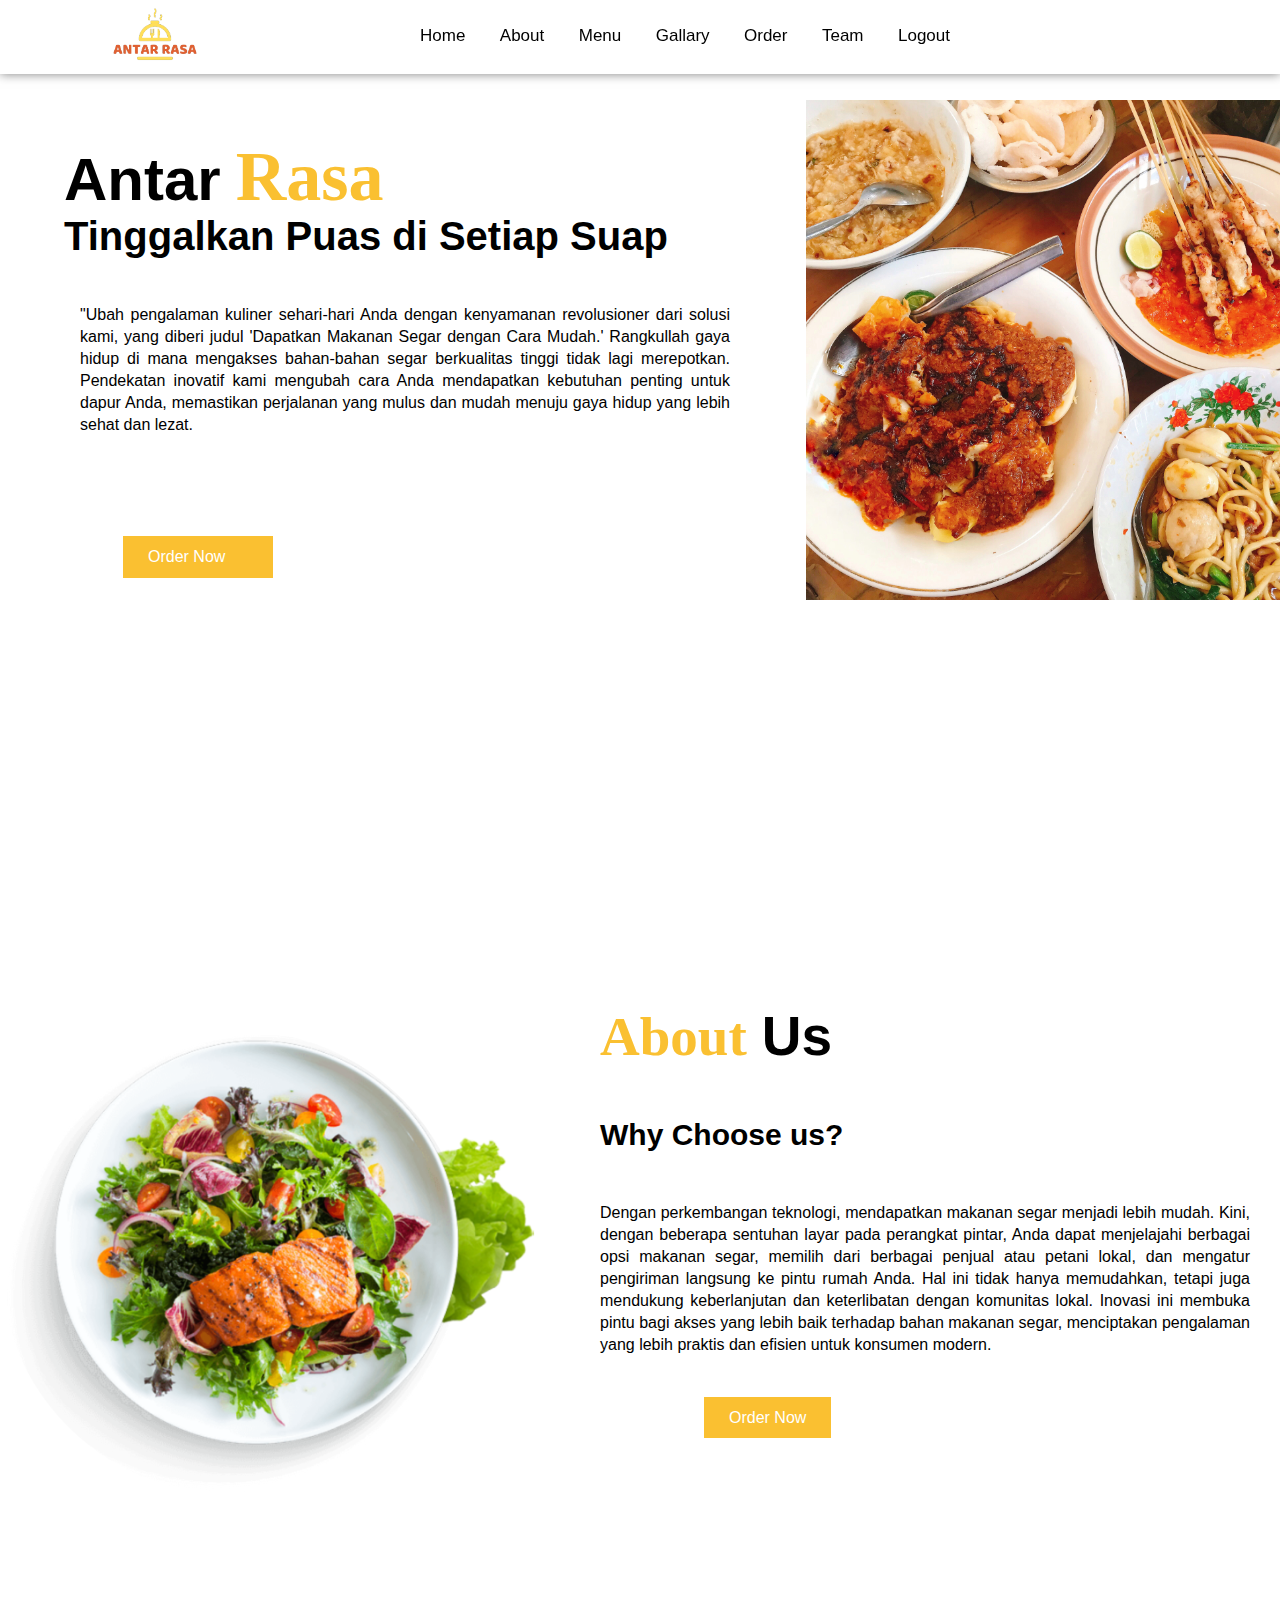
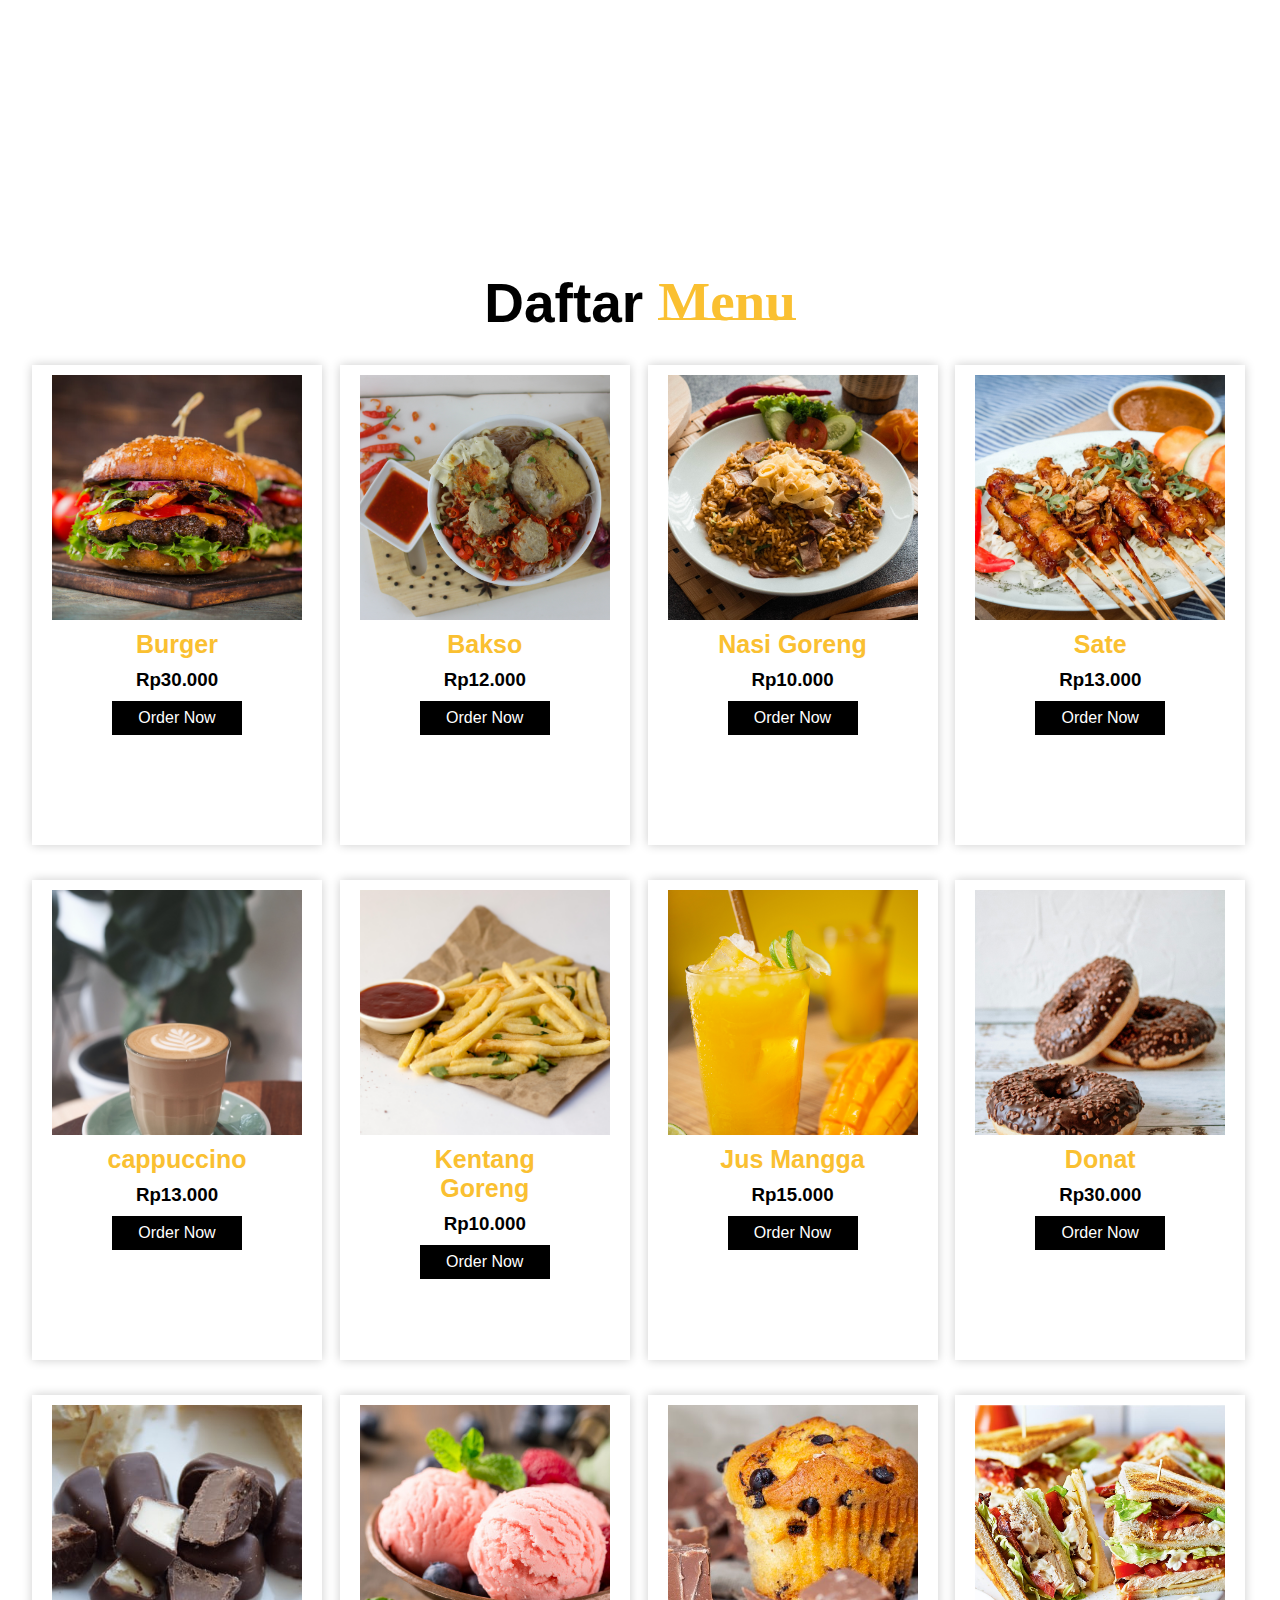
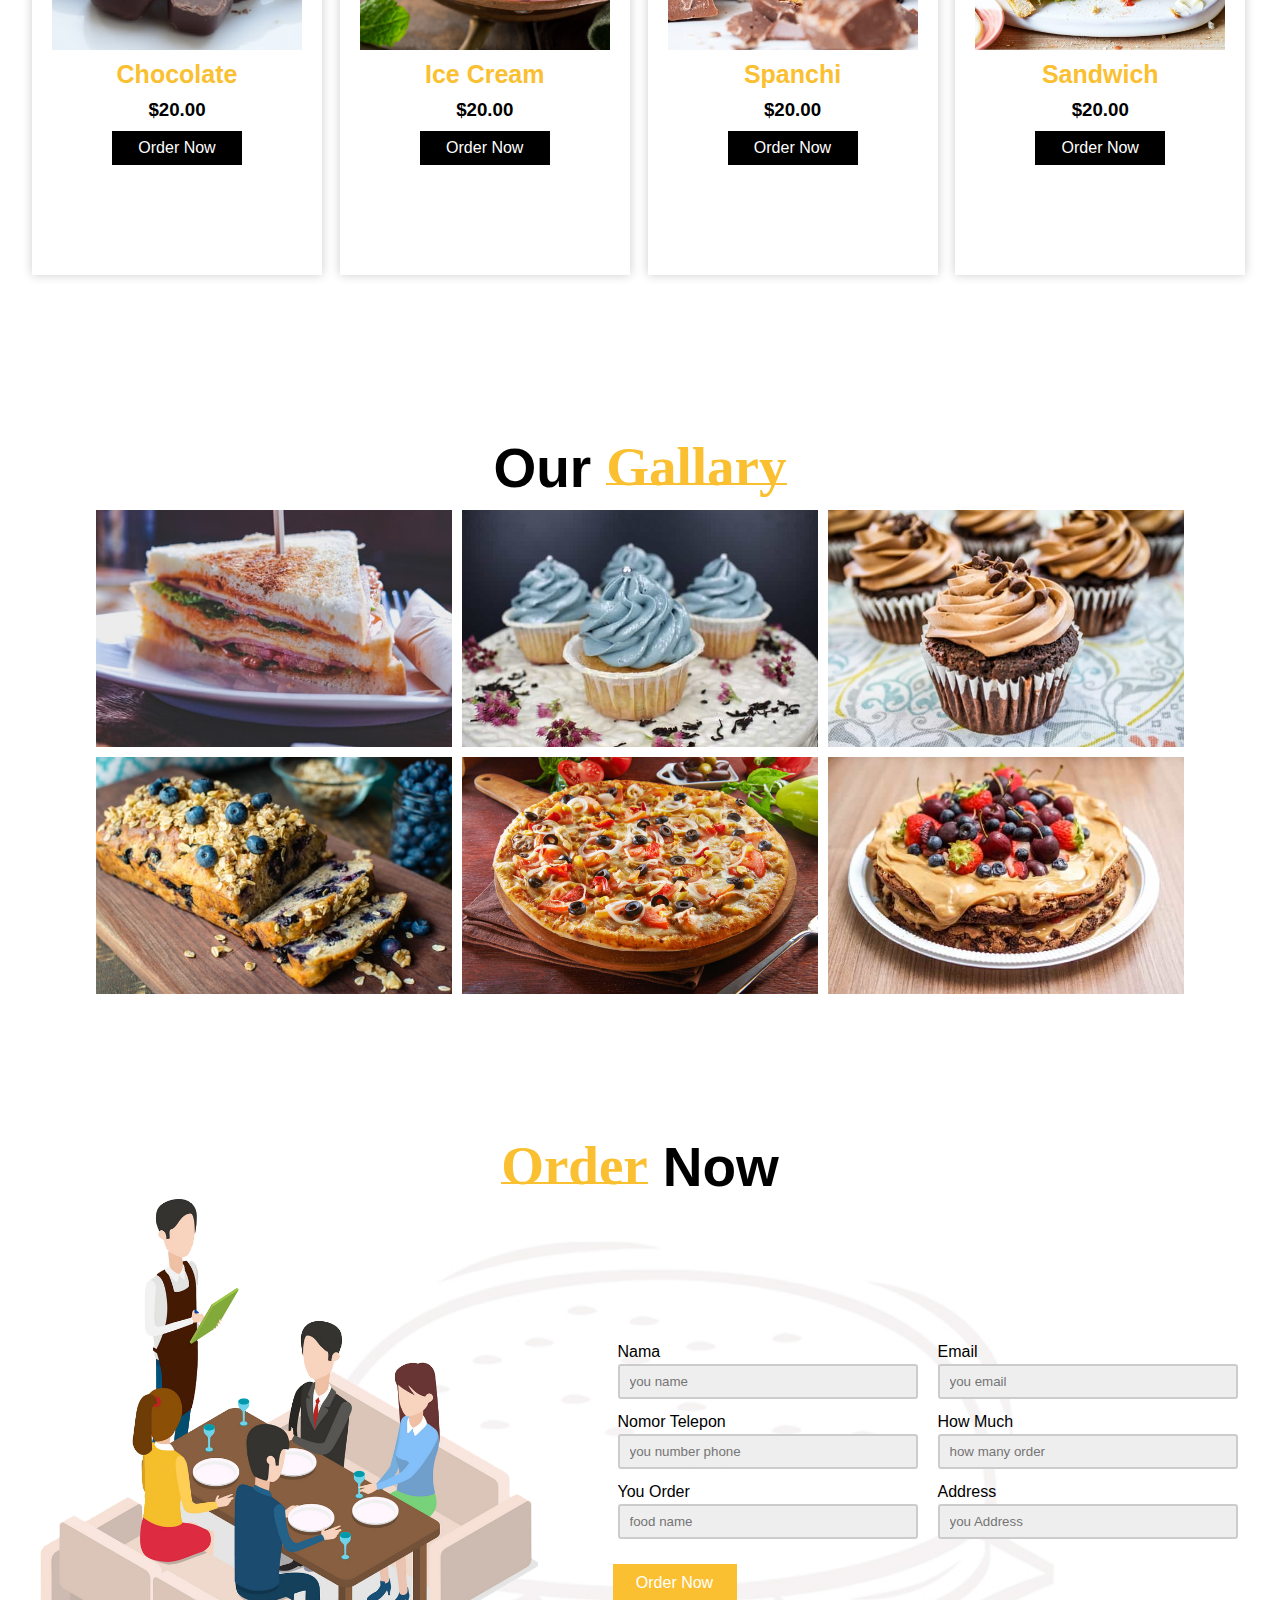
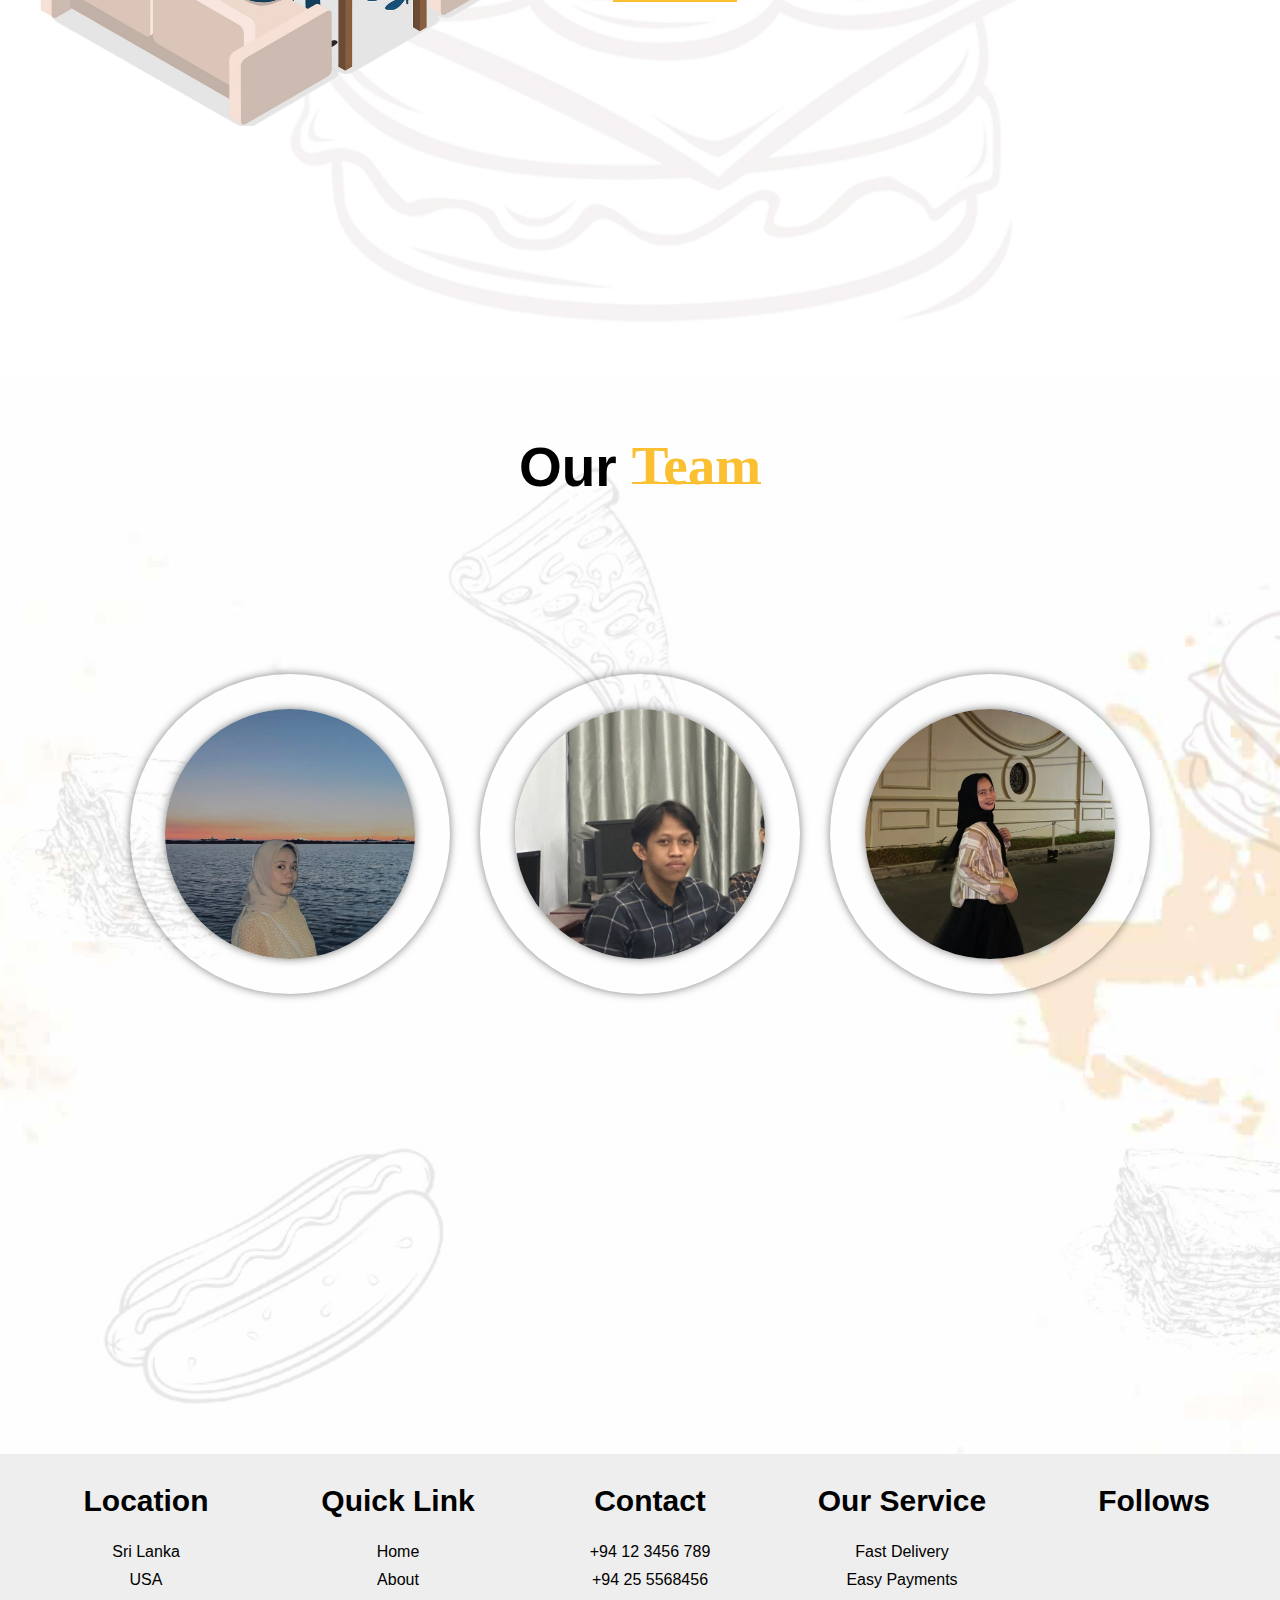
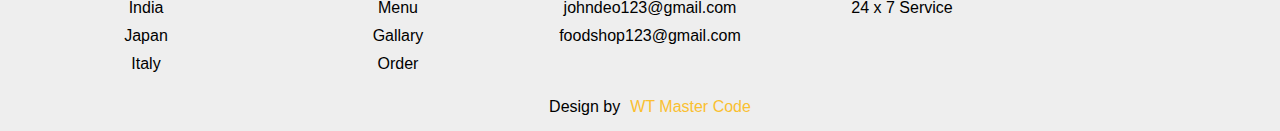
<file: index.html>
<!DOCTYPE html>
<html lang="en">
  <head>
    <meta charset="UTF-8" />
    <meta http-equiv="X-UA-Compatible" content="IE=edge" />
    <meta name="viewport" content="width=device-width, initial-scale=1.0" />
    <title>AntarRasa.com</title>
    <link rel="stylesheet" href="style.css" type="text/css" />
    <link
      rel="stylesheet"
      href="https://cdnjs.cloudflare.com/ajax/libs/font-awesome/6.1.1/css/all.min.css"
      integrity="sha512-KfkfwYDsLkIlwQp6LFnl8zNdLGxu9YAA1QvwINks4PhcElQSvqcyVLLD9aMhXd13uQjoXtEKNosOWaZqXgel0g=="
      crossorigin="anonymous"
      referrerpolicy="no-referrer"
    />
  </head>
  <body>
    <section id="Home">
      <nav>
        <div class="logo">
          <img src="image/Antar.png" />
        </div>

        <ul>
          <li><a href="#Home">Home</a></li>
          <li><a href="#About">About</a></li>
          <li><a href="#Menu">Menu</a></li>
          <li><a href="#Gallary">Gallary</a></li>
          <li><a href="#Order">Order</a></li>
          <li><a href="#Team">Team</a></li>
          <li><a href="login.html">Logout</a></li>
        </ul>

        <div class="icon">
          <i class="fa-solid fa-magnifying-glass"></i>
          <i class="fa-solid fa-heart"></i>
          <i class="fa-solid fa-cart-shopping"></i>
        </div>
      </nav>

      <div class="main">
        <div class="men_text">
          <h1>Antar<span>Rasa</span><br /></h1>
          <h2>Tinggalkan Puas di Setiap Suap</h2>
        </div>

        <div class="main_image">
          <img src="image/antarrasa.jpg" />
        </div>
      </div>

      <p>
        "Ubah pengalaman kuliner sehari-hari Anda dengan kenyamanan revolusioner
        dari solusi kami, yang diberi judul 'Dapatkan Makanan Segar dengan Cara
        Mudah.' Rangkullah gaya hidup di mana mengakses bahan-bahan segar
        berkualitas tinggi tidak lagi merepotkan. Pendekatan inovatif kami
        mengubah cara Anda mendapatkan kebutuhan penting untuk dapur Anda,
        memastikan perjalanan yang mulus dan mudah menuju gaya hidup yang lebih
        sehat dan lezat.
      </p>

      <div class="main_btn">
        <a href="#">Order Now</a>
        <i class="fa-solid fa-angle-right"></i>
      </div>
    </section>

    <!--About-->

    <div class="about" id="About">
      <div class="about_main">
        <div class="image">
          <img src="image/Food-Plate.png" />
        </div>

        <div class="about_text">
          <h1><span>About</span>Us</h1>
          <h3>Why Choose us?</h3>
          <p>
            Dengan perkembangan teknologi, mendapatkan makanan segar menjadi
            lebih mudah. Kini, dengan beberapa sentuhan layar pada perangkat
            pintar, Anda dapat menjelajahi berbagai opsi makanan segar, memilih
            dari berbagai penjual atau petani lokal, dan mengatur pengiriman
            langsung ke pintu rumah Anda. Hal ini tidak hanya memudahkan, tetapi
            juga mendukung keberlanjutan dan keterlibatan dengan komunitas
            lokal. Inovasi ini membuka pintu bagi akses yang lebih baik terhadap
            bahan makanan segar, menciptakan pengalaman yang lebih praktis dan
            efisien untuk konsumen modern.
          </p>
        </div>
      </div>

      <a href="#" class="about_btn">Order Now</a>
    </div>

    <!--Menu-->

    <div class="menu" id="Menu">
      <h1>Daftar<span>Menu</span></h1>

      <div class="menu_box">
        <div class="menu_card">
          <div class="menu_image">
            <img src="image/buger.jpg" />
          </div>

          <div class="small_card">
            <i class="fa-solid fa-heart"></i>
          </div>

          <div class="menu_info">
            <h2>Burger</h2>
            <h3>Rp30.000</h3>
            <div class="menu_icon">
              <i class="fa-solid fa-star"></i>
              <i class="fa-solid fa-star"></i>
              <i class="fa-solid fa-star"></i>
              <i class="fa-solid fa-star"></i>
              <i class="fa-solid fa-star-half-stroke"></i>
            </div>
            <a href="#" class="menu_btn">Order Now</a>
          </div>
        </div>

        <div class="menu_card">
          <div class="menu_image">
            <img src="image/bakso.jpg" />
          </div>

          <div class="small_card">
            <i class="fa-solid fa-heart"></i>
          </div>

          <div class="menu_info">
            <h2>Bakso</h2>
            <h3>Rp12.000</h3>
            <div class="menu_icon">
              <i class="fa-solid fa-star"></i>
              <i class="fa-solid fa-star"></i>
              <i class="fa-solid fa-star"></i>
              <i class="fa-solid fa-star"></i>
              <i class="fa-solid fa-star-half-stroke"></i>
            </div>
            <a href="#" class="menu_btn">Order Now</a>
          </div>
        </div>

        <div class="menu_card">
          <div class="menu_image">
            <img src="image/nasigoreng.jpg" />
          </div>

          <div class="small_card">
            <i class="fa-solid fa-heart"></i>
          </div>

          <div class="menu_info">
            <h2>Nasi Goreng</h2>
            <h3>Rp10.000</h3>
            <div class="menu_icon">
              <i class="fa-solid fa-star"></i>
              <i class="fa-solid fa-star"></i>
              <i class="fa-solid fa-star"></i>
              <i class="fa-solid fa-star"></i>
              <i class="fa-solid fa-star-half-stroke"></i>
            </div>
            <a href="#" class="menu_btn">Order Now</a>
          </div>
        </div>

        <div class="menu_card">
          <div class="menu_image">
            <img src="image/sate.jpg" />
          </div>

          <div class="small_card">
            <i class="fa-solid fa-heart"></i>
          </div>

          <div class="menu_info">
            <h2>Sate</h2>
            <h3>Rp13.000</h3>
            <div class="menu_icon">
              <i class="fa-solid fa-star"></i>
              <i class="fa-solid fa-star"></i>
              <i class="fa-solid fa-star"></i>
              <i class="fa-solid fa-star"></i>
              <i class="fa-solid fa-star-half-stroke"></i>
            </div>
            <a href="#" class="menu_btn">Order Now</a>
          </div>
        </div>

        <div class="menu_card">
          <div class="menu_image">
            <img src="image/cappucino.jpg" />
          </div>

          <div class="small_card">
            <i class="fa-solid fa-heart"></i>
          </div>

          <div class="menu_info">
            <h2>cappuccino</h2>
            <h3>Rp13.000</h3>
            <div class="menu_icon">
              <i class="fa-solid fa-star"></i>
              <i class="fa-solid fa-star"></i>
              <i class="fa-solid fa-star"></i>
              <i class="fa-solid fa-star"></i>
              <i class="fa-solid fa-star-half-stroke"></i>
            </div>
            <a href="#" class="menu_btn">Order Now</a>
          </div>
        </div>

        <div class="menu_card">
          <div class="menu_image">
            <img src="image/kentanggoreng.jpg" />
          </div>

          <div class="small_card">
            <i class="fa-solid fa-heart"></i>
          </div>

          <div class="menu_info">
            <h2>Kentang Goreng</h2>
            <h3>Rp10.000</h3>
            <div class="menu_icon">
              <i class="fa-solid fa-star"></i>
              <i class="fa-solid fa-star"></i>
              <i class="fa-solid fa-star"></i>
              <i class="fa-solid fa-star"></i>
              <i class="fa-solid fa-star-half-stroke"></i>
            </div>
            <a href="#" class="menu_btn">Order Now</a>
          </div>
        </div>

        <div class="menu_card">
          <div class="menu_image">
            <img src="image/jusmangga.jpg" />
          </div>

          <div class="small_card">
            <i class="fa-solid fa-heart"></i>
          </div>

          <div class="menu_info">
            <h2>Jus Mangga</h2>
            <h3>Rp15.000</h3>
            <div class="menu_icon">
              <i class="fa-solid fa-star"></i>
              <i class="fa-solid fa-star"></i>
              <i class="fa-solid fa-star"></i>
              <i class="fa-solid fa-star"></i>
              <i class="fa-solid fa-star-half-stroke"></i>
            </div>
            <a href="#" class="menu_btn">Order Now</a>
          </div>
        </div>

        <div class="menu_card">
          <div class="menu_image">
            <img src="image/donat.jpg" />
          </div>

          <div class="small_card">
            <i class="fa-solid fa-heart"></i>
          </div>

          <div class="menu_info">
            <h2>Donat</h2>
            <h3>Rp30.000</h3>
            <div class="menu_icon">
              <i class="fa-solid fa-star"></i>
              <i class="fa-solid fa-star"></i>
              <i class="fa-solid fa-star"></i>
              <i class="fa-solid fa-star"></i>
              <i class="fa-solid fa-star-half-stroke"></i>
            </div>
            <a href="#" class="menu_btn">Order Now</a>
          </div>
        </div>

        <div class="menu_card">
          <div class="menu_image">
            <img src="image/chocolate.jpg" />
          </div>

          <div class="small_card">
            <i class="fa-solid fa-heart"></i>
          </div>

          <div class="menu_info">
            <h2>Chocolate</h2>
            <h3>$20.00</h3>
            <div class="menu_icon">
              <i class="fa-solid fa-star"></i>
              <i class="fa-solid fa-star"></i>
              <i class="fa-solid fa-star"></i>
              <i class="fa-solid fa-star"></i>
              <i class="fa-solid fa-star-half-stroke"></i>
            </div>
            <a href="#" class="menu_btn">Order Now</a>
          </div>
        </div>

        <div class="menu_card">
          <div class="menu_image">
            <img src="image/ice_cream.jpg" />
          </div>

          <div class="small_card">
            <i class="fa-solid fa-heart"></i>
          </div>

          <div class="menu_info">
            <h2>Ice Cream</h2>
            <h3>$20.00</h3>
            <div class="menu_icon">
              <i class="fa-solid fa-star"></i>
              <i class="fa-solid fa-star"></i>
              <i class="fa-solid fa-star"></i>
              <i class="fa-solid fa-star"></i>
              <i class="fa-solid fa-star-half-stroke"></i>
            </div>
            <a href="#" class="menu_btn">Order Now</a>
          </div>
        </div>

        <div class="menu_card">
          <div class="menu_image">
            <img src="image/Spanchi.jpg" />
          </div>

          <div class="small_card">
            <i class="fa-solid fa-heart"></i>
          </div>

          <div class="menu_info">
            <h2>Spanchi</h2>
            <h3>$20.00</h3>
            <div class="menu_icon">
              <i class="fa-solid fa-star"></i>
              <i class="fa-solid fa-star"></i>
              <i class="fa-solid fa-star"></i>
              <i class="fa-solid fa-star"></i>
              <i class="fa-solid fa-star-half-stroke"></i>
            </div>
            <a href="#" class="menu_btn">Order Now</a>
          </div>
        </div>

        <div class="menu_card">
          <div class="menu_image">
            <img src="image/sandwich.jpg" />
          </div>

          <div class="small_card">
            <i class="fa-solid fa-heart"></i>
          </div>

          <div class="menu_info">
            <h2>Sandwich</h2>
            <h3>$20.00</h3>
            <div class="menu_icon">
              <i class="fa-solid fa-star"></i>
              <i class="fa-solid fa-star"></i>
              <i class="fa-solid fa-star"></i>
              <i class="fa-solid fa-star"></i>
              <i class="fa-solid fa-star-half-stroke"></i>
            </div>
            <a href="#" class="menu_btn">Order Now</a>
          </div>
        </div>
      </div>
    </div>

    <!--Gallary-->

    <div class="gallary" id="Gallary">
      <h1>Our<span>Gallary</span></h1>

      <div class="gallary_image_box">
        <div class="gallary_image">
          <img src="image/gallary_1.jpg" />

          <h3>Food</h3>
          <p>
            Lorem ipsum dolor sit amet consectetur, adipisicing elit. Commodi
            sint eveniet laboriosam
          </p>
          <a href="#" class="gallary_btn">Order Now</a>
        </div>

        <div class="gallary_image">
          <img src="image/gallary_2.jpg" />

          <h3>Food</h3>
          <p>
            Lorem ipsum dolor sit amet consectetur, adipisicing elit. Commodi
            sint eveniet laboriosam
          </p>
          <a href="#" class="gallary_btn">Order Now</a>
        </div>

        <div class="gallary_image">
          <img src="image/gallary_3.jpg" />

          <h3>Food</h3>
          <p>
            Lorem ipsum dolor sit amet consectetur, adipisicing elit. Commodi
            sint eveniet laboriosam
          </p>
          <a href="#" class="gallary_btn">Order Now</a>
        </div>

        <div class="gallary_image">
          <img src="image/gallary_4.jpg" />

          <h3>Food</h3>
          <p>
            Lorem ipsum dolor sit amet consectetur, adipisicing elit. Commodi
            sint eveniet laboriosam
          </p>
          <a href="#" class="gallary_btn">Order Now</a>
        </div>

        <div class="gallary_image">
          <img src="image/gallary_5.jpg" />

          <h3>Food</h3>
          <p>
            Lorem ipsum dolor sit amet consectetur, adipisicing elit. Commodi
            sint eveniet laboriosam
          </p>
          <a href="#" class="gallary_btn">Order Now</a>
        </div>

        <div class="gallary_image">
          <img src="image/gallary_6.jpg" />

          <h3>Food</h3>
          <p>
            Lorem ipsum dolor sit amet consectetur, adipisicing elit. Commodi
            sint eveniet laboriosam
          </p>
          <a href="#" class="gallary_btn">Order Now</a>
        </div>
      </div>
    </div>

    <!--Review-->

    <!--Order-->

    <div class="order" id="Order">
      <h1><span>Order</span>Now</h1>

      <div class="order_main">
        <div class="order_image">
          <img src="image/order_image.png" />
        </div>

        <form action="#">
          <div class="input">
            <p>Nama</p>
            <input type="text" placeholder="you name" />
          </div>

          <div class="input">
            <p>Email</p>
            <input type="email" placeholder="you email" />
          </div>

          <div class="input">
            <p>Nomor Telepon</p>
            <input placeholder="you number phone" />
          </div>

          <div class="input">
            <p>How Much</p>
            <input type="number" placeholder="how many order" />
          </div>

          <div class="input">
            <p>You Order</p>
            <input placeholder="food name" />
          </div>

          <div class="input">
            <p>Address</p>
            <input placeholder="you Address" />
          </div>

          <a href="#" class="order_btn">Order Now</a>
        </form>
      </div>
    </div>

    <!--Team-->

    <div class="team" id="Team">
      <h1>Our<span>Team</span></h1>

      <div class="team_box">
        <div class="profile">
          <img src="image/herlina.jpeg" />

          <div class="info">
            <h2 class="name">Herlina</h2>
            <p class="bio">
              Jika kau merasa hidupmu tidak bahagia,ingatlah bahwa ada orang
              yang bahagia hanya karna kamu ada
            </p>

            <div class="team_icon">
              <i class="fa-brands fa-facebook-f"></i>
              <i class="fa-brands fa-twitter"></i>
              <a
                href="https://instagram.com/herlinasyrf?igshid=YzAwZjE1ZTI0Zg=="
                ><i class="fa-brands fa-instagram"></i
              ></a>
            </div>
          </div>
        </div>

        <div class="profile">
          <img src="image/zulfan.jpg" />

          <div class="info">
            <h2 class="name">Muh Zulfan</h2>
            <p class="bio">
              Lorem ipsum dolor sit amet consectetur adipisicing elit.
            </p>

            <div class="team_icon">
              <i class="fa-brands fa-facebook-f"></i>
              <i class="fa-brands fa-twitter"></i>
              <i class="fa-brands fa-instagram"></i>
            </div>
          </div>
        </div>

        <div class="profile">
          <img src="image/uswa.jpeg" />

          <div class="info">
            <h2 class="name">Uswatul Hasana</h2>
            <p class="bio">
              Kemarin adalah sejarah,besok adalah misteri hari ini adalah
              anugerah dan maka itu jalanilah sekarang
            </p>

            <div class="team_icon">
              <i class="fa-brands fa-facebook-f"></i>
              <i class="fa-brands fa-twitter"></i>
              <a
                href="https://instagram.com/uswatlhasana?igshid=YzAwZjE1ZTI0Zg=="
                ><i class="fa-brands fa-instagram"></i
              ></a>
            </div>
          </div>
        </div>
      </div>
    </div>

    <!--Footer-->

    <footer>
      <div class="footer_main">
        <div class="footer_tag">
          <h2>Location</h2>
          <p>Sri Lanka</p>
          <p>USA</p>
          <p>India</p>
          <p>Japan</p>
          <p>Italy</p>
        </div>

        <div class="footer_tag">
          <h2>Quick Link</h2>
          <p>Home</p>
          <p>About</p>
          <p>Menu</p>
          <p>Gallary</p>
          <p>Order</p>
        </div>

        <div class="footer_tag">
          <h2>Contact</h2>
          <p>+94 12 3456 789</p>
          <p>+94 25 5568456</p>
          <p>johndeo123@gmail.com</p>
          <p>foodshop123@gmail.com</p>
        </div>

        <div class="footer_tag">
          <h2>Our Service</h2>
          <p>Fast Delivery</p>
          <p>Easy Payments</p>
          <p>24 x 7 Service</p>
        </div>

        <div class="footer_tag">
          <h2>Follows</h2>
          <i class="fa-brands fa-facebook-f"></i>
          <i class="fa-brands fa-twitter"></i>
          <i class="fa-brands fa-instagram"></i>
          <i class="fa-brands fa-linkedin-in"></i>
        </div>
      </div>

      <p class="end">
        Design by<span
          ><i class="fa-solid fa-face-grin"></i> WT Master Code</span
        >
      </p>
    </footer>
  </body>
</html>
</file>
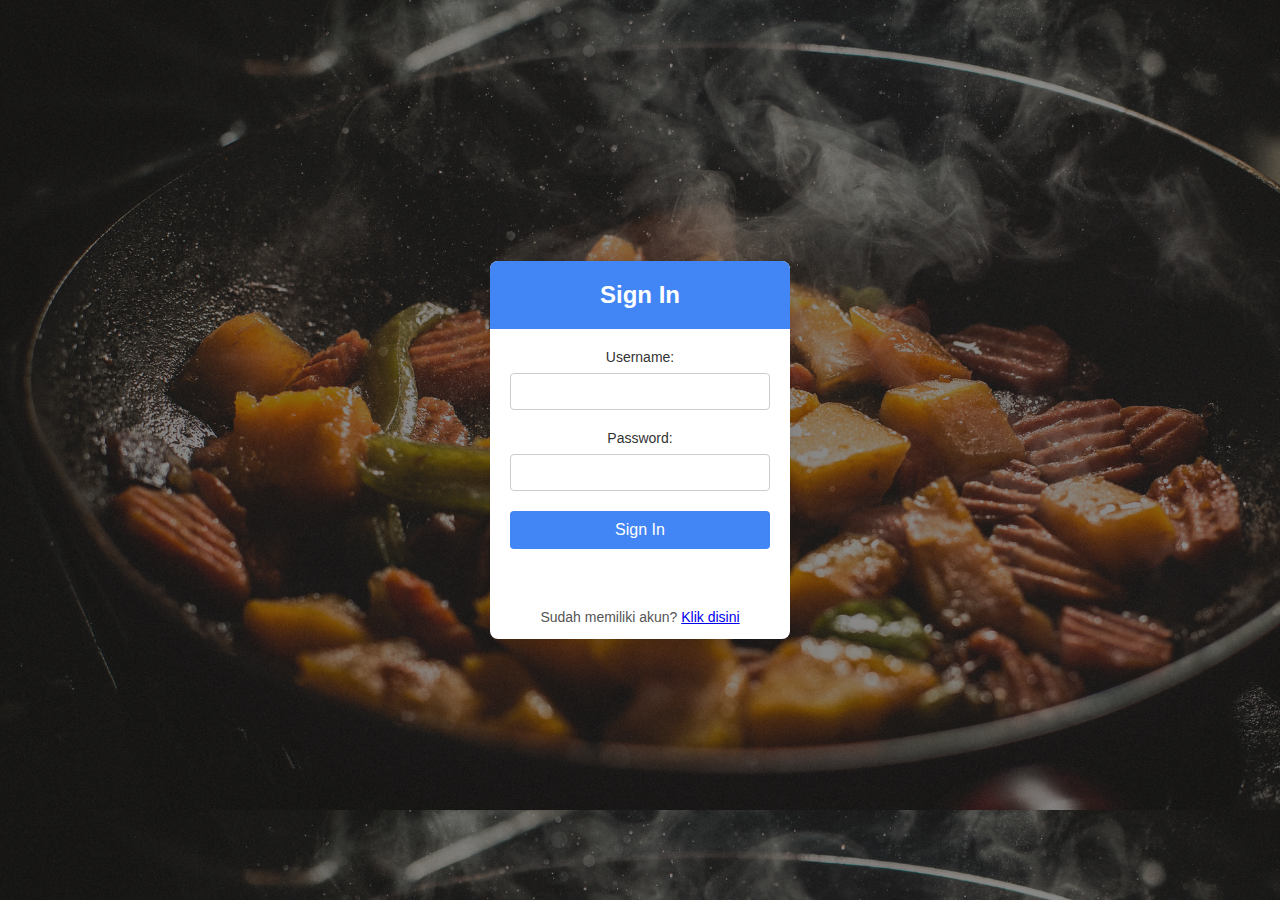
<file: daftar.html>
<!DOCTYPE html>
<html lang="en">
  <head>
    <meta charset="UTF-8" />
    <meta name="viewport" content="width=device-width, initial-scale=1.0" />
    <title>Sign In Form</title>
    <style>
      body {
        background-image: url(image/login.png);
        font-family: "Arial", sans-serif;
        margin: 0;
        padding: 0;
        display: flex;
        justify-content: center;
        align-items: center;
        height: 100vh;
        background-color: #f2f2f2;
      }

      .login-container {
        background-color: #fff;
        border-radius: 8px;
        box-shadow: 0 0 10px rgba(0, 0, 0, 0.1);
        overflow: hidden;
        width: 300px;
        max-width: 100%;
        text-align: center;
        position: relative;
      }

      .login-container h2 {
        margin: 0;
        padding: 20px 0;
        background-color: #4285f4;
        color: #fff;
      }

      .login-form {
        padding: 20px;
        box-sizing: border-box;
      }

      .form-group {
        margin-bottom: 20px;
      }

      .form-group label {
        display: block;
        font-size: 14px;
        color: #333;
        margin-bottom: 8px;
      }

      .form-group input {
        width: 100%;
        padding: 10px;
        box-sizing: border-box;
        border: 1px solid #ccc;
        border-radius: 4px;
        outline: none;
        transition: border-color 0.3s;
      }

      .form-group input:focus {
        border-color: #4285f4;
      }

      .form-group button {
        width: 100%;
        padding: 10px;
        box-sizing: border-box;
        border: none;
        border-radius: 4px;
        background-color: #4285f4;
        color: #fff;
        font-size: 16px;
        cursor: pointer;
        transition: background-color 0.3s;
      }

      .form-group button:hover {
        background-color: #3367d6;
      }

      .bottom-text {
        margin-top: 20px;
        font-size: 14px;
        color: #555;
      }
    </style>
  </head>
  <body>
    <div class="login-container">
      <h2>Sign In</h2>
      <form action="proses_daftar.php" method="post" class="login-form">
        <div class="form-group">
          <label for="username">Username:</label>
          <input type="text" id="username" name="username" />
        </div>

        <div class="form-group">
          <label for="password">Password:</label>
          <input type="password" id="password" name="password" />
        </div>

        <div class="form-group">
          <button name="sign_in" type="submit">Sign In</button>
        </div>
      </form>

      <p class="bottom-text">
        Sudah memiliki akun? <a href="login.html">Klik disini</a>
      </p>
    </div>
  </body>
</html>
</file>
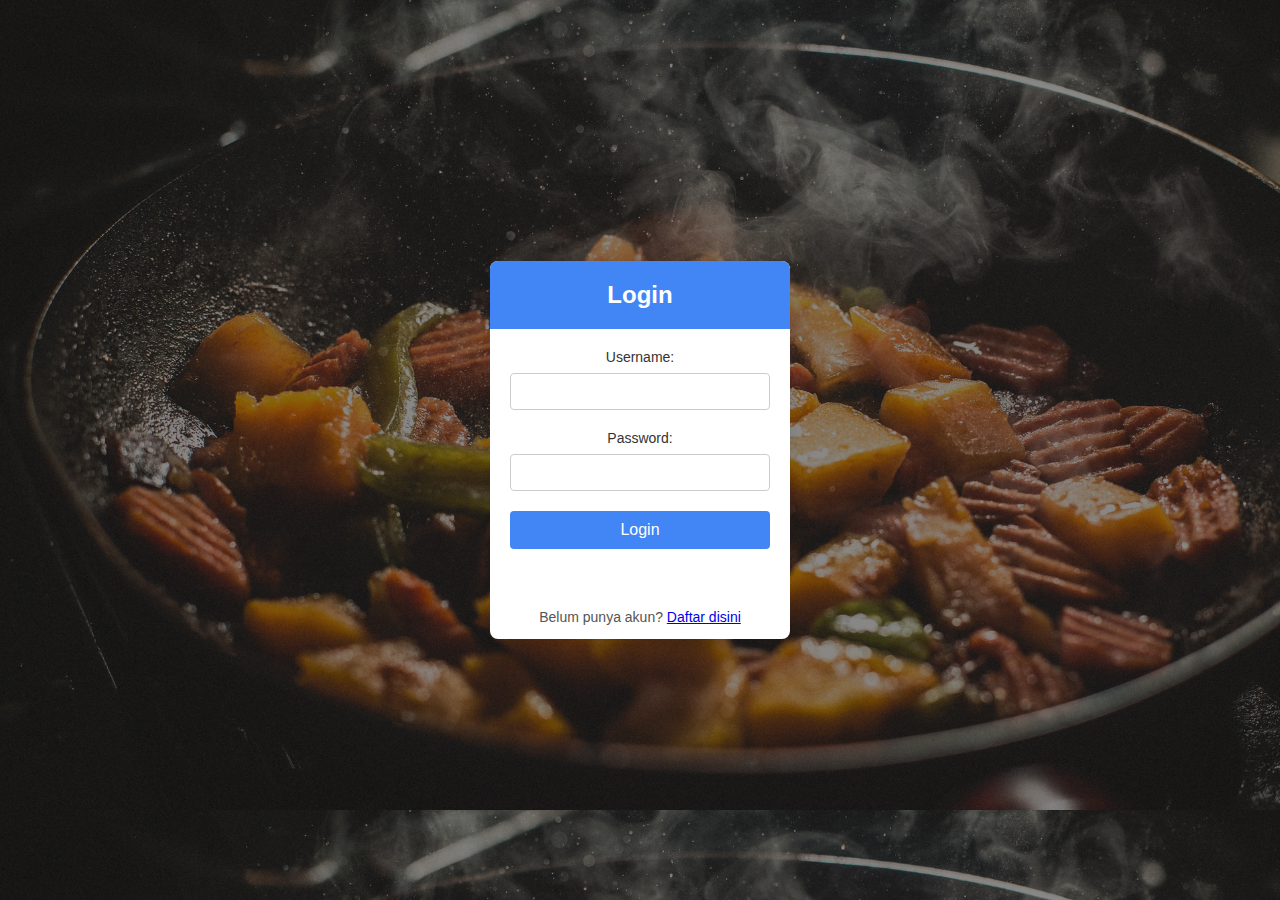
<file: login.html>
<!DOCTYPE html>
<html lang="en">
  <head>
    <meta charset="UTF-8" />
    <meta name="viewport" content="width=device-width, initial-scale=1.0" />
    <title>Login Form</title>
    <style>
      body {
        background-image: url(image/login.png);
        font-family: "Arial", sans-serif;
        margin: 0;
        padding: 0;
        display: flex;
        justify-content: center;
        align-items: center;
        height: 100vh;
        background-color: #f2f2f2;
      }

      .login-container {
        background-color: #fff;
        border-radius: 8px;
        box-shadow: 0 0 10px rgba(0, 0, 0, 0.1);
        overflow: hidden;
        width: 300px;
        max-width: 100%;
        text-align: center;
        position: relative;
      }

      .login-container h2 {
        margin: 0;
        padding: 20px 0;
        background-color: #4285f4;
        color: #fff;
      }

      .login-form {
        padding: 20px;
        box-sizing: border-box;
      }

      .form-group {
        margin-bottom: 20px;
      }

      .form-group label {
        display: block;
        font-size: 14px;
        color: #333;
        margin-bottom: 8px;
      }

      .form-group input {
        width: 100%;
        padding: 10px;
        box-sizing: border-box;
        border: 1px solid #ccc;
        border-radius: 4px;
        outline: none;
        transition: border-color 0.3s;
      }

      .form-group input:focus {
        border-color: #4285f4;
      }

      .form-group button {
        width: 100%;
        padding: 10px;
        box-sizing: border-box;
        border: none;
        border-radius: 4px;
        background-color: #4285f4;
        color: #fff;
        font-size: 16px;
        cursor: pointer;
        transition: background-color 0.3s;
      }

      .form-group button:hover {
        background-color: #3367d6;
      }

      .bottom-text {
        margin-top: 20px;
        font-size: 14px;
        color: #555;
      }
    </style>
  </head>
  <body>
    <div class="login-container">
      <h2>Login</h2>
      <form action="proses_login.php" method="post" class="login-form">
        <div class="form-group">
          <label for="username">Username:</label>
          <input type="text" id="username" name="username" />
        </div>

        <div class="form-group">
          <label for="password">Password:</label>
          <input type="password" id="password" name="password" />
        </div>

        <div class="form-group">
          <button name="login" type="submit">Login</button>
        </div>
      </form>

      <p class="bottom-text">
        Belum punya akun? <a href="daftar.html">Daftar disini</a>
      </p>
    </div>
  </body>
</html>
</file>
<file: style.css>
* {
  margin: 0;
  padding: 0;
  box-sizing: border-box;
  font-family: sans-serif;
}

html {
  scroll-behavior: smooth;
}

section {
  width: 100%;
  height: 100vh;
}

section nav {
  display: flex;
  justify-content: space-around;
  align-items: center;
  position: fixed;
  right: 0;
  left: 0;
  background: white;
  box-shadow: 0 0 10px rgba(0, 0, 0, 0.5);
  z-index: 1000;
}

section nav .logo img {
  width: 120px;
  cursor: pointer;
  margin: 7px 0;
}

section nav ul {
  list-style: none;
}

section nav ul li {
  display: inline-block;
  margin: 0 15px;
}

section nav ul li a {
  text-decoration: none;
  color: #000;
  font-weight: 500;
  font-size: 17px;
  transition: 0.1s;
}

section nav ul li a::after {
  content: "";
  width: 0;
  height: 2px;
  background: #fac031;
  display: block;
  transition: 0.2s linear;
}

section nav ul li a:hover::after {
  width: 100%;
}

section nav ul li a:hover {
  color: #fac031;
}

section nav .icon i {
  font-size: 18px;
  color: #000;
  margin: 0 5px;
  cursor: pointer;
  transition: 0.3s;
}

section nav .icon i:hover {
  color: #fac031;
}

section .main {
  display: flex;
  align-items: center;
  justify-content: space-around;
  position: relative;
  top: 100px;
}

section .main .men_text h1 {
  font-size: 60px;
  position: relative;
  top: -150px;
  left: 20px;
}

section .main .men_text h2 {
  font-size: 40px;
  position: relative;
  top: -150px;
  left: 20px;
}

section .main .men_text h1 span {
  margin-left: 15px;
  color: #fac031;
  font-family: mv boli;
  line-height: 22px;
  font-size: 70px;
}

section .main .main_image img {
  width: 500px;
  position: relative;
  left: 70px;
}

section p {
  width: 650px;
  text-align: justify;
  position: relative;
  left: 80px;
  bottom: 200px;
  line-height: 22px;
}

section .main_btn {
  background: #fac031;
  position: relative;
  left: 123px;
  bottom: 100px;
  width: 150px;
  cursor: pointer;
  padding: 12px 25px;
}

section .main_btn a {
  color: #fff;
  margin-right: 5px;
  text-decoration: none;
}

section .main_btn i {
  color: #fff;
  transition: 0.3s;
}

section .main_btn:hover i {
  transform: translateX(7px);
}

/* LOGIN */
.login-container {
  background-color: #fff;
  border-radius: 8px;
  box-shadow: 0 0 10px rgba(0, 0, 0, 0.1);
  overflow: hidden;
  width: 300px;
  max-width: 100%;
  text-align: center;
  position: relative;
}

.login-container h2 {
  margin: 0;
  padding: 20px 0;
  background-color: #4285f4;
  color: #fff;
}

.login-form {
  padding: 20px;
  box-sizing: border-box;
}

.form-group {
  margin-bottom: 20px;
}

.form-group label {
  display: block;
  font-size: 14px;
  color: #333;
  margin-bottom: 8px;
}

.form-group input {
  width: 100%;
  padding: 10px;
  box-sizing: border-box;
  border: 1px solid #ccc;
  border-radius: 4px;
  outline: none;
  transition: border-color 0.3s;
}

.form-group input:focus {
  border-color: #4285f4;
}

.form-group button {
  width: 100%;
  padding: 10px;
  box-sizing: border-box;
  border: none;
  border-radius: 4px;
  background-color: #4285f4;
  color: #fff;
  font-size: 16px;
  cursor: pointer;
  transition: background-color 0.3s;
}

.form-group button:hover {
  background-color: #3367d6;
}

.bottom-text {
  margin-top: 20px;
  font-size: 14px;
  color: #555;
}

/*About*/

.about {
  width: 100%;
  height: 100vh;
  padding: 70px 0;
}

.about .about_main {
  display: flex;
  align-items: center;
  justify-content: space-around;
}

.about .about_main .image img {
  width: 600px;
  position: relative;
  top: 60px;
}

.about .about_main .about_text h1 span {
  color: #fac031;
  margin-right: 15px;
  font-family: mv boli;
}

.about .about_main .about_text h1 {
  font-size: 55px;
  position: relative;
  bottom: 50px;
}

.about .about_main .about_text h3 {
  font-size: 30px;
  margin: 0 0 50px 0;
}

.about .about_main .about_text p {
  width: 650px;
  text-align: justify;
  margin-right: 30px;
  line-height: 22px;
}

.about .about_btn {
  background: #fac031;
  padding: 12px 25px;
  text-decoration: none;
  color: #fff;
  position: relative;
  left: 55%;
  bottom: 30px;
}

/*Menu*/

.menu {
  width: 100%;
  padding: 70px 0;
}

.menu h1 {
  font-size: 55px;
  display: flex;
  align-items: center;
  justify-content: center;
  margin-bottom: 30px;
}

.menu h1 span {
  color: #fac031;
  margin-left: 15px;
  font-family: mv boli;
}

.menu h1 span::after {
  content: "";
  width: 100%;
  height: 2px;
  background: #fac031;
  display: block;
  position: relative;
  bottom: 15px;
}

.menu .menu_box {
  width: 95%;
  margin: 0 auto;
  display: grid;
  grid-template-columns: 1fr 1fr 1fr 1fr;
  grid-gap: 15px;
}

.menu .menu_box .menu_card {
  width: 290px;
  height: 480px;
  padding-top: 10px;
  margin-bottom: 20px;
  box-shadow: 0 0 10px rgba(0, 0, 0, 0.2);
}

.menu .menu_box .menu_card .menu_image {
  width: 250px;
  height: 245px;
  margin: 0 auto;
  overflow: hidden;
}

.menu .menu_box .menu_card .menu_image img {
  width: 100%;
  height: 100%;
  object-fit: cover;
  object-position: center;
  transition: 0.3s;
}

.menu .menu_box .menu_card .menu_image:hover img {
  transform: scale(1.1);
}

.menu .menu_box .menu_card .small_card {
  width: 45px;
  height: 45px;
  float: right;
  position: relative;
  top: -240px;
  right: -8px;
  opacity: 0;
  border-radius: 7px;
  transition: 0.3s;
}

.menu .menu_box .menu_card:hover .small_card {
  position: relative;
  top: -240px;
  right: 20px;
  opacity: 1;
}

.menu .menu_box .menu_card .small_card i {
  font-size: 25px;
  display: flex;
  align-items: center;
  justify-content: center;
  line-height: 50px;
  color: #000;
  cursor: pointer;
  text-shadow: 0 0 6px #000;
  transition: 0.2s;
}

.menu .menu_box .menu_card .small_card i:hover {
  color: #fac031;
}

.menu .menu_box .menu_card .menu_info h2 {
  width: 60%;
  text-align: center;
  margin: 10px auto 10px auto;
  font-size: 25px;
  color: #fac031;
}

.menu .menu_box .menu_card .menu_info p {
  text-align: center;
  margin-top: 8px;
  line-height: 21px;
}

.menu .menu_box .menu_card .menu_info h3 {
  text-align: center;
  margin-top: 10px;
}

.menu .menu_box .menu_card .menu_info .menu_icon {
  color: #fac031;
  text-align: center;
  margin: 10px 0 10px 0;
}

.menu .menu_box .menu_card .menu_info .menu_btn {
  display: flex;
  align-items: center;
  justify-content: center;
  text-decoration: none;
  color: white;
  background: #000;
  padding: 8px 10px;
  margin: 0 80px;
  transition: 0.3s;
}

/*Gallary*/

.gallary {
  width: 100%;
  padding: 70px 0;
}

.gallary h1 {
  font-size: 55px;
  display: flex;
  align-items: center;
  justify-content: center;
}

.gallary h1 span {
  margin-left: 15px;
  color: #fac031;
  font-family: mv boli;
}

.gallary h1 span::after {
  content: "";
  width: 100%;
  height: 2px;
  background: #fac031;
  display: block;
  position: relative;
  bottom: 15px;
}

.gallary .gallary_image_box {
  width: 85%;
  margin: 10px auto;
  display: grid;
  grid-template-columns: 1fr 1fr 1fr;
  grid-gap: 10px;
}

.gallary .gallary_image_box .gallary_image {
  display: flex;
  align-items: center;
  justify-content: center;
  background: black;
}

.gallary .gallary_image_box .gallary_image img {
  width: 100%;
  transition: 0.3s;
}

.gallary .gallary_image_box .gallary_image:hover img {
  opacity: 0.4;
}

.gallary .gallary_image_box .gallary_image h3 {
  position: absolute;
  font-size: 35px;
  margin-bottom: 130px;
  color: #fac031;
  font-family: polo;
  z-index: 5;
  opacity: 0;
  transition: 0.3s;
}

.gallary .gallary_image_box .gallary_image:hover h3 {
  opacity: 1;
}

.gallary .gallary_image_box .gallary_image p {
  position: absolute;
  width: 300px;
  margin-top: 30px;
  text-align: center;
  color: white;
  line-height: 22px;
  opacity: 0;
  z-index: 5;
  transition: 0.3s;
}

.gallary .gallary_image_box .gallary_image:hover p {
  opacity: 1;
}

.gallary .gallary_image_box .gallary_image .gallary_btn {
  position: absolute;
  margin-top: 180px;
  color: #000;
  background: #fac031;
  padding: 7px 25px;
  text-decoration: none;
  opacity: 0;
  transform: translateY(45px);
  z-index: 5;
  transition: 0.3s;
}

.gallary .gallary_image_box .gallary_image:hover .gallary_btn {
  opacity: 1;
  transform: translateY(0);
}

/*Order*/

.order {
  width: 100%;
  height: 100vh;
  padding: 60px 0;
  background-image: url(image/bg2.jpg);
  background-size: cover;
  background-position: center;
}

.order h1 {
  display: flex;
  align-items: center;
  justify-content: center;
  color: #000;
  font-size: 55px;
}

.order h1 span {
  color: #fac031;
  margin-right: 15px;
  font-family: mv boli;
}

.order h1 span::after {
  content: "";
  width: 100%;
  height: 2px;
  background: #fac031;
  display: block;
  position: relative;
  bottom: 15px;
}

.order .order_main {
  display: flex;
  align-items: center;
  justify-content: space-around;
}

.order .order_main .order_image img {
  width: 500px;
}

.order .order_main form {
  display: grid;
  grid-template-columns: 1fr 1fr;
  grid-gap: 0 10px;
}

.order .order_main form .input p {
  line-height: 25px;
}

.order .order_main form .input {
  margin: 5px;
}

.order .order_main form .input input {
  width: 300px;
  height: 35px;
  padding: 0 10px;
  border: 2px solid #cccccc;
  background: #eeeeee;
  outline: none;
  border-radius: 3px;
}

.order .order_main form .input input:focus {
  border: 2px solid #fac031;
}

.order .order_main form .order_btn {
  padding: 10px 0;
  background: #fac031;
  color: white;
  width: 40%;
  text-align: center;
  margin-top: 20px;
  text-decoration: none;
}

/*Team*/

.team {
  width: 100%;
  height: 120vh;
  padding: 60px 0;
  background-image: url(image/bg1.jpg);
  background-size: cover;
  background-position: center;
}

.team h1 {
  display: flex;
  align-items: center;
  justify-content: center;
  font-size: 55px;
  margin-bottom: 50px;
}

.team h1 span {
  color: #fac031;
  margin-left: 15px;
  font-family: mv boli;
}

.team h1 span::after {
  content: "";
  width: 100%;
  height: 2px;
  background: #fac031;
  display: block;
  position: relative;
  bottom: 15px;
}

.team .team_box {
  width: 95%;
  margin: 0 auto;
  display: flex;
  align-items: center;
  justify-content: center;
  position: relative;
  top: 13%;
}

.team .team_box .profile {
  width: 320px;
  height: 320px;
  border-radius: 50%;
  margin: 0 15px;
  display: flex;
  align-items: center;
  justify-content: center;
  position: relative;
  box-shadow: 0 0 8px rgba(0, 0, 0, 0.5);
  transition: 0.4s;
}

.team .team_box .profile:hover {
  border-radius: 20px;
  height: 320px;
}

.team .team_box .profile img {
  width: 250px;
  height: 250px;
  object-fit: cover;
  object-position: center;
  border-radius: 50%;
  cursor: pointer;
  box-shadow: 0 0 8px rgba(0, 0, 0, 0.5);
  z-index: 2;
  transition: 0.4s;
}

.team .team_box .profile:hover img {
  border-radius: 20px;
  margin-top: -230px;
}

.team .team_box .profile .info {
  position: absolute;
  text-align: center;
  top: 25%;
  transition: 0.4s;
}

.team .team_box .profile:hover .info {
  top: 60%;
}

.team .team_box .profile .info .name {
  color: #fac031;
  margin-bottom: 15px;
}

.team .team_box .profile .info .bio {
  width: 80%;
  text-align: center;
  margin: 0 auto 10px auto;
}

.team .team_box .profile .info .team_icon i {
  margin: 10px 5px 5px 0;
  cursor: pointer;
  transition: 0.3s;
}

.team .team_box .profile .info .team_icon i:hover {
  color: #fac031;
}

/*Footer*/

footer {
  width: 100%;
  padding: 30px 0 0 20px;
  background: #eeeeee;
}

footer .footer_main {
  display: grid;
  grid-template-columns: 1fr 1fr 1fr 1fr 1fr;
}

footer .footer_main .footer_tag {
  text-align: center;
}

footer .footer_main .footer_tag h2 {
  color: #000;
  margin-bottom: 25px;
  font-size: 30px;
}

footer .footer_main .footer_tag p {
  margin: 10px 0;
}

footer .footer_main .footer_tag i {
  margin: 0 5px;
  cursor: pointer;
}

footer .footer_main .footer_tag i:hover {
  color: #fac031;
}

footer .end {
  display: flex;
  align-items: center;
  justify-content: center;
  padding: 15px;
}

footer .end span {
  color: #fac031;
  margin-left: 10px;
}

::-webkit-scrollbar {
  width: 13px;
}

::-webkit-scrollbar-track {
  border-radius: 15px;
  box-shadow: inset 0 0 5px rgba(0, 0, 0, 0.5);
}

::-webkit-scrollbar-thumb {
  background: #fac031;
  border-radius: 15px;
}
</file>
